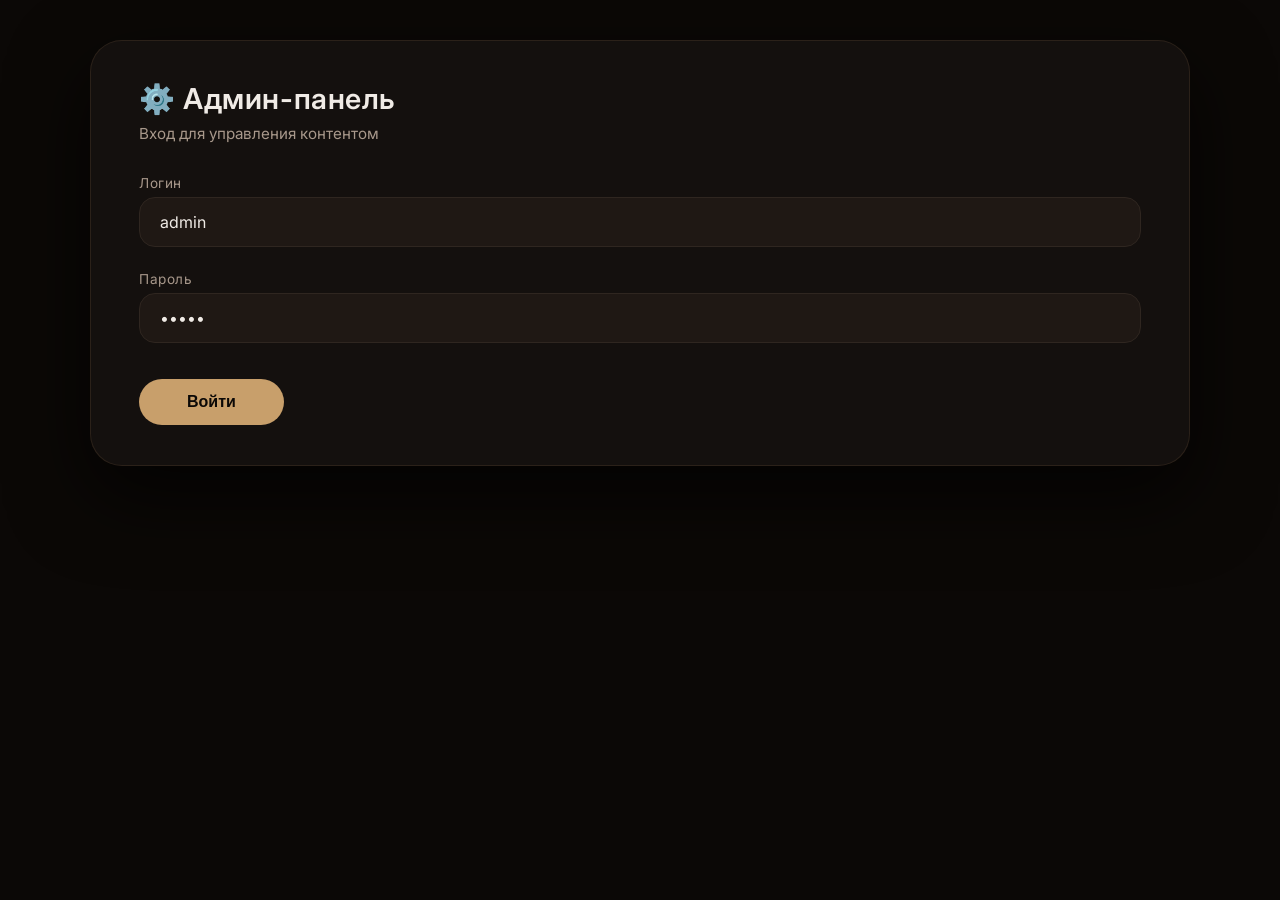
<file: admin.html>
<!DOCTYPE html>
<html lang="ru">
<head>
    <meta charset="UTF-8" />
    <meta name="viewport" content="width=device-width, initial-scale=1.0" />
    <title>Админ-панель · John Mavlonov</title>
    <link rel="preconnect" href="https://fonts.googleapis.com" />
    <link rel="preconnect" href="https://fonts.gstatic.com" crossorigin />
    <link href="https://fonts.googleapis.com/css2?family=Inter:opsz,wght@14..32,400;14..32,500;14..32,600&display=swap" rel="stylesheet" />
    <style>
        * {
            margin: 0;
            padding: 0;
            box-sizing: border-box;
        }
        body {
            background: #0b0806;
            color: #f0ebe6;
            font-family: 'Inter', sans-serif;
            padding: 40px 20px;
            min-height: 100vh;
            display: flex;
            justify-content: center;
            align-items: flex-start;
        }
        .admin-container {
            max-width: 1100px;
            width: 100%;
            background: #14100e;
            border-radius: 32px;
            padding: 40px 48px;
            border: 1px solid rgba(200, 159, 107, 0.12);
            box-shadow: 0 30px 80px rgba(0, 0, 0, 0.7);
        }
        h1 {
            font-family: 'Inter', sans-serif;
            font-weight: 600;
            font-size: 1.8rem;
            letter-spacing: 0.02em;
            margin-bottom: 8px;
        }
        .gold {
            color: #c89f6b;
        }
        .sub {
            color: #a8988b;
            font-size: 0.95rem;
            margin-bottom: 32px;
        }
        .logout-btn {
            background: transparent;
            border: 1px solid rgba(240, 235, 230, 0.15);
            color: #a8988b;
            padding: 8px 24px;
            border-radius: 40px;
            cursor: pointer;
            transition: 0.3s;
            font-size: 0.85rem;
            float: right;
            margin-top: -48px;
        }
        .logout-btn:hover {
            border-color: #c89f6b;
            color: #f0ebe6;
        }
        .form-group {
            margin-bottom: 24px;
        }
        .form-group label {
            display: block;
            font-size: 0.85rem;
            color: #a8988b;
            margin-bottom: 6px;
            letter-spacing: 0.04em;
        }
        .form-group input,
        .form-group textarea {
            width: 100%;
            background: #1f1814;
            border: 1px solid #2f2620;
            padding: 14px 20px;
            border-radius: 16px;
            color: #f0ebe6;
            font-size: 1rem;
            transition: 0.3s;
            font-family: 'Inter', sans-serif;
        }
        .form-group input:focus,
        .form-group textarea:focus {
            outline: none;
            border-color: #c89f6b;
            box-shadow: 0 0 0 3px rgba(200, 159, 107, 0.15);
        }
        .form-group textarea {
            min-height: 80px;
            resize: vertical;
        }
        .row {
            display: grid;
            grid-template-columns: 1fr 1fr;
            gap: 24px;
        }
        .btn-save {
            background: #c89f6b;
            color: #0b0806;
            border: none;
            padding: 14px 48px;
            border-radius: 60px;
            font-weight: 600;
            font-size: 1rem;
            cursor: pointer;
            transition: 0.3s;
            margin-top: 12px;
        }
        .btn-save:hover {
            background: #b88a56;
            transform: scale(1.02);
            box-shadow: 0 8px 30px rgba(200, 159, 107, 0.3);
        }
        .btn-reset {
            background: transparent;
            border: 1px solid rgba(240, 235, 230, 0.12);
            color: #a8988b;
            padding: 14px 36px;
            border-radius: 60px;
            cursor: pointer;
            transition: 0.3s;
            margin-left: 16px;
        }
        .btn-reset:hover {
            border-color: #c89f6b;
            color: #f0ebe6;
        }
        .toast {
            background: #1f2a1f;
            border-left: 4px solid #6f9e6f;
            padding: 16px 24px;
            border-radius: 16px;
            margin-top: 24px;
            display: none;
            color: #d4e8d4;
        }
        .toast.show {
            display: block;
        }
        .section-title {
            font-size: 1.2rem;
            font-weight: 600;
            margin: 32px 0 16px;
            color: #c89f6b;
            border-bottom: 1px solid rgba(200, 159, 107, 0.08);
            padding-bottom: 8px;
        }
        .array-input {
            display: flex;
            flex-wrap: wrap;
            gap: 8px;
            margin-top: 8px;
        }
        .array-input .tag {
            background: #1f1814;
            padding: 6px 16px;
            border-radius: 40px;
            border: 1px solid #2f2620;
            font-size: 0.85rem;
            display: inline-flex;
            align-items: center;
            gap: 8px;
        }
        .array-input .tag button {
            background: none;
            border: none;
            color: #a8988b;
            cursor: pointer;
            font-size: 1rem;
            padding: 0 4px;
        }
        .array-input .tag button:hover {
            color: #d95c2b;
        }
        .array-input input {
            flex: 1;
            min-width: 120px;
            background: #1f1814;
            border: 1px solid #2f2620;
            padding: 8px 16px;
            border-radius: 40px;
            color: #f0ebe6;
            font-size: 0.85rem;
        }
        .array-input input:focus {
            outline: none;
            border-color: #c89f6b;
        }
        .array-input .add-btn {
            background: rgba(200, 159, 107, 0.15);
            border: 1px solid rgba(200, 159, 107, 0.2);
            color: #c89f6b;
            padding: 8px 20px;
            border-radius: 40px;
            cursor: pointer;
            transition: 0.3s;
        }
        .array-input .add-btn:hover {
            background: rgba(200, 159, 107, 0.25);
        }
        @media (max-width: 768px) {
            .admin-container {
                padding: 24px 20px;
            }
            .row {
                grid-template-columns: 1fr;
            }
            .logout-btn {
                float: none;
                margin-top: 12px;
                display: inline-block;
            }
        }
    </style>
</head>
<body>

    <div class="admin-container" id="adminApp">
        <!-- LOGIN SCREEN -->
        <div id="loginScreen">
            <h1>⚙️ Админ-панель</h1>
            <p class="sub">Вход для управления контентом</p>
            <div class="form-group">
                <label>Логин</label>
                <input type="text" id="loginUser" value="admin" />
            </div>
            <div class="form-group">
                <label>Пароль</label>
                <input type="password" id="loginPass" value="12345" />
            </div>
            <button class="btn-save" id="loginBtn">Войти</button>
            <div id="loginError" style="color:#d95c2b; margin-top:12px; display:none;">Неверные данные</div>
        </div>

        <!-- EDITOR SCREEN -->
        <div id="editorScreen" style="display:none;">
            <h1>⚙️ Редактор <span class="gold">контента</span></h1>
            <button class="logout-btn" id="logoutBtn">🚪 Выйти</button>
            <p class="sub">Все изменения сохраняются в localStorage и применяются на сайте.</p>

            <!-- HERO -->
            <div class="section-title">Hero-блок</div>
            <div class="row">
                <div class="form-group">
                    <label>Подзаголовок</label>
                    <input type="text" id="editHeroSub" />
                </div>
                <div class="form-group">
                    <label>Имя (заголовок)</label>
                    <input type="text" id="editHeroTitle" />
                </div>
            </div>
            <div class="form-group">
                <label>Описание</label>
                <textarea id="editHeroDesc" rows="2"></textarea>
            </div>

            <!-- STORY -->
            <div class="section-title">История</div>
            <div class="form-group">
                <label>URL фото (story image)</label>
                <input type="text" id="editStoryImage" />
            </div>
            <div class="row">
                <div class="form-group">
                    <label>Заголовок</label>
                    <input type="text" id="editStoryTitle" />
                </div>
                <div class="form-group">
                    <label>Текст</label>
                    <textarea id="editStoryText" rows="2"></textarea>
                </div>
            </div>
            <div class="row">
                <div class="form-group"><label>Лет опыта</label><input type="text" id="editStatYears" /></div>
                <div class="form-group"><label>Блюд в меню</label><input type="text" id="editStatDishes" /></div>
                <div class="form-group"><label>Мест работы</label><input type="text" id="editStatPlaces" /></div>
            </div>

            <!-- EXPERIENCE -->
            <div class="section-title">Опыт работы (массив)</div>
            <div class="form-group">
                <div class="array-input" id="expArrayContainer">
                    <!-- динамически -->
                </div>
            </div>

            <!-- SKILLS -->
            <div class="section-title">Навыки (массив)</div>
            <div class="form-group">
                <div class="array-input" id="skillsArrayContainer">
                    <!-- динамически -->
                </div>
            </div>

            <!-- ACHIEVEMENTS -->
            <div class="section-title">Достижения (массив)</div>
            <div class="form-group">
                <div class="array-input" id="achArrayContainer">
                    <!-- динамически -->
                </div>
            </div>

            <!-- CONTACT -->
            <div class="section-title">Контакты</div>
            <div class="row">
                <div class="form-group"><label>Телефон</label><input type="text" id="editContactPhone" /></div>
                <div class="form-group"><label>Email</label><input type="text" id="editContactEmail" /></div>
            </div>

            <!-- FOOTER -->
            <div class="section-title">Футер</div>
            <div class="form-group"><label>Текст</label><input type="text" id="editFooterText" /></div>

            <!-- ACTIONS -->
            <div style="margin-top:32px; display:flex; flex-wrap:wrap; gap:12px;">
                <button class="btn-save" id="saveAllBtn">💾 Сохранить все изменения</button>
                <button class="btn-reset" id="resetDefaultsBtn">↺ Сбросить к умолчаниям</button>
            </div>

            <div class="toast" id="toastMessage">✅ Данные сохранены! Обновите сайт, чтобы увидеть изменения.</div>
        </div>
    </div>

    <script>
        // ============================================================
        //  ADMIN PANEL - full CRUD with localStorage
        // ============================================================

        const DEFAULTS = {
            heroSub: 'Pizza Chef · Sous-Chef',
            heroTitle: 'John Mavlonov',
            heroDesc: 'Неаполитанская душа, бруклинский характер. 4 года у печи, скорость и вкус — мои ингредиенты.',
            storyImage: 'https://picsum.photos/seed/chef/800/600',
            storyTitle: 'От теста к искусству',
            storyText: 'John начал свой путь в 20 лет, пройдя через лучшие пиццерии: от «Белка» до «Dens Pizza». Сегодня он — универсал: управляет линией, инвентаризацией, и выдаёт до 200 пицц за смену.',
            statYears: '4+',
            statDishes: '120+',
            statPlaces: '6',
            experience: [
                'Белок · Пиццер',
                'Тесту Место · Су-шеф',
                'Dens Pizza · Старший пиццер',
                'Mr Pizzello · Пиццер-универсал',
                'Kebub Hub · Линейный шеф'
            ],
            skills: [
                'Неаполитанская пицца', 'Бруклинская пицца', 'Турецкая кухня',
                'Кебаб', 'Высокая скорость', 'Работа с кассой',
                'Инвентаризация', 'Управление персоналом', 'Высокие нагрузки'
            ],
            achievements: [
                '🏆 Лучший пиццер 2025',
                '🔥 200+ пицц за смену',
                '⭐ Рейтинг 4.9 на доставках'
            ],
            contactPhone: '+7 999 123-45-67',
            contactEmail: 'john@pizza.chef',
            footerText: '© 2026 John Mavlonov · Премиум портфолио'
        };

        // ----- STATE -----
        let currentData = {};
        let isLoggedIn = false;

        // ----- DOM refs -----
        const loginScreen = document.getElementById('loginScreen');
        const editorScreen = document.getElementById('editorScreen');
        const loginBtn = document.getElementById('loginBtn');
        const logoutBtn = document.getElementById('logoutBtn');
        const loginError = document.getElementById('loginError');
        const toast = document.getElementById('toastMessage');

        // ----- load from localStorage -----
        function loadData() {
            try {
                const stored = localStorage.getItem('portfolioData');
                if (stored) {
                    const parsed = JSON.parse(stored);
                    // merge with defaults
                    for (const key in DEFAULTS) {
                        if (!(key in parsed)) parsed[key] = DEFAULTS[key];
                    }
                    return parsed;
                }
            } catch (e) {}
            return JSON.parse(JSON.stringify(DEFAULTS));
        }

        function saveData(data) {
            localStorage.setItem('portfolioData', JSON.stringify(data));
        }

        // ----- render array editors -----
        function renderArrayEditor(containerId, array, onChange) {
            const container = document.getElementById(containerId);
            container.innerHTML = '';
            array.forEach((item, index) => {
                const tag = document.createElement('span');
                tag.className = 'tag';
                tag.innerHTML = `${item} <button data-index="${index}" class="remove-item">✕</button>`;
                container.appendChild(tag);
            });
            // input + add button
            const wrapper = document.createElement('div');
            wrapper.style.display = 'flex';
            wrapper.style.gap = '8px';
            wrapper.style.width = '100%';
            wrapper.style.marginTop = '6px';

            const input = document.createElement('input');
            input.type = 'text';
            input.placeholder = 'Новый элемент...';
            input.id = `${containerId}_input`;

            const addBtn = document.createElement('button');
            addBtn.className = 'add-btn';
            addBtn.textContent = '+ Добавить';
            addBtn.addEventListener('click', function() {
                const val = input.value.trim();
                if (val) {
                    array.push(val);
                    onChange(array);
                    renderArrayEditor(containerId, array, onChange);
                }
                input.value = '';
            });

            wrapper.appendChild(input);
            wrapper.appendChild(addBtn);
            container.appendChild(wrapper);

            // remove handlers
            container.querySelectorAll('.remove-item').forEach(btn => {
                btn.addEventListener('click', function() {
                    const idx = parseInt(this.dataset.index);
                    array.splice(idx, 1);
                    onChange(array);
                    renderArrayEditor(containerId, array, onChange);
                });
            });
        }

        // ----- populate form from data -----
        function populateForm(data) {
            document.getElementById('editHeroSub').value = data.heroSub || '';
            document.getElementById('editHeroTitle').value = data.heroTitle || '';
            document.getElementById('editHeroDesc').value = data.heroDesc || '';
            document.getElementById('editStoryImage').value = data.storyImage || '';
            document.getElementById('editStoryTitle').value = data.storyTitle || '';
            document.getElementById('editStoryText').value = data.storyText || '';
            document.getElementById('editStatYears').value = data.statYears || '';
            document.getElementById('editStatDishes').value = data.statDishes || '';
            document.getElementById('editStatPlaces').value = data.statPlaces || '';
            document.getElementById('editContactPhone').value = data.contactPhone || '';
            document.getElementById('editContactEmail').value = data.contactEmail || '';
            document.getElementById('editFooterText').value = data.footerText || '';

            // arrays
            renderArrayEditor('expArrayContainer', data.experience || [], (newArr) => {
                data.experience = newArr;
                currentData = data;
            });
            renderArrayEditor('skillsArrayContainer', data.skills || [], (newArr) => {
                data.skills = newArr;
                currentData = data;
            });
            renderArrayEditor('achArrayContainer', data.achievements || [], (newArr) => {
                data.achievements = newArr;
                currentData = data;
            });
        }

        // ----- collect form data -----
        function collectForm() {
            const data = {
                heroSub: document.getElementById('editHeroSub').value,
                heroTitle: document.getElementById('editHeroTitle').value,
                heroDesc: document.getElementById('editHeroDesc').value,
                storyImage: document.getElementById('editStoryImage').value,
                storyTitle: document.getElementById('editStoryTitle').value,
                storyText: document.getElementById('editStoryText').value,
                statYears: document.getElementById('editStatYears').value,
                statDishes: document.getElementById('editStatDishes').value,
                statPlaces: document.getElementById('editStatPlaces').value,
                contactPhone: document.getElementById('editContactPhone').value,
                contactEmail: document.getElementById('editContactEmail').value,
                footerText: document.getElementById('editFooterText').value,
                experience: currentData.experience || [],
                skills: currentData.skills || [],
                achievements: currentData.achievements || [],
            };
            return data;
        }

        // ----- show toast -----
        function showToast(msg) {
            toast.textContent = msg || '✅ Данные сохранены! Обновите сайт.';
            toast.classList.add('show');
            setTimeout(() => toast.classList.remove('show'), 4000);
        }

        // ----- login -----
        loginBtn.addEventListener('click', function() {
            const user = document.getElementById('loginUser').value.trim();
            const pass = document.getElementById('loginPass').value.trim();
            if (user === 'admin' && pass === '12345') {
                loginScreen.style.display = 'none';
                editorScreen.style.display = 'block';
                isLoggedIn = true;
                loginError.style.display = 'none';
                // load data
                currentData = loadData();
                populateForm(currentData);
            } else {
                loginError.style.display = 'block';
            }
        });

        // ----- logout -----
        logoutBtn.addEventListener('click', function() {
            editorScreen.style.display = 'none';
            loginScreen.style.display = 'block';
            isLoggedIn = false;
            document.getElementById('loginPass').value = '';
        });

        // ----- save all -----
        document.getElementById('saveAllBtn').addEventListener('click', function() {
            const data = collectForm();
            saveData(data);
            currentData = data;
            showToast('✅ Все данные сохранены! Обновите сайт.');
        });

        // ----- reset to defaults -----
        document.getElementById('resetDefaultsBtn').addEventListener('click', function() {
            if (confirm('Сбросить все данные к стандартным?')) {
                const defaults = JSON.parse(JSON.stringify(DEFAULTS));
                saveData(defaults);
                currentData = defaults;
                populateForm(defaults);
                showToast('↺ Сброшено к умолчаниям.');
            }
        });

        // ----- enter key on login -----
        document.getElementById('loginPass').addEventListener('keydown', function(e) {
            if (e.key === 'Enter') loginBtn.click();
        });
        document.getElementById('loginUser').addEventListener('keydown', function(e) {
            if (e.key === 'Enter') loginBtn.click();
        });

        // if already logged in (session) — but we use simple approach
        // check if data exists
        if (localStorage.getItem('portfolioData')) {
            // but still require login
        }

        console.log('✅ Admin panel ready');
    </script>

</body>
</html>
</file>
